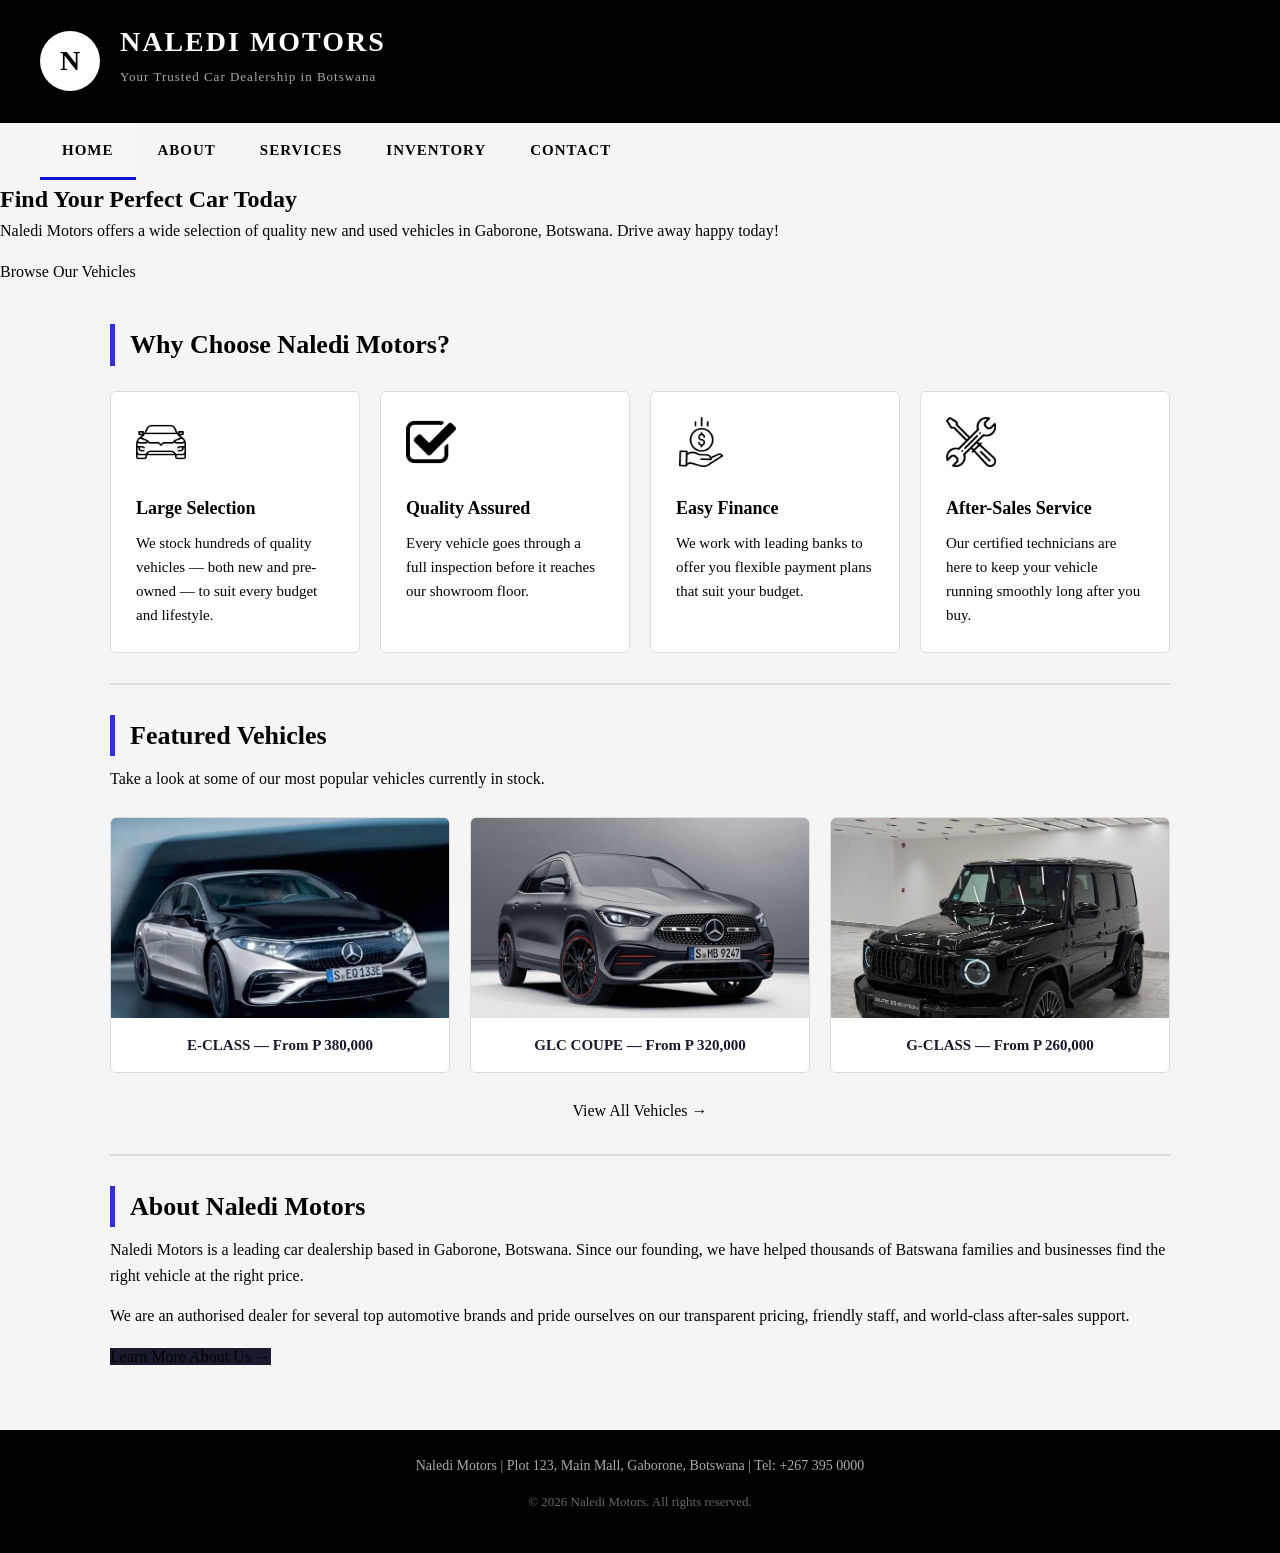
<file: index.html>
<!DOCTYPE html>
<!--
    index.html - Home Page
    This is the first page visitors see when they visit the website.
    It contains a welcome message, featured cars, and key info.
-->
<html lang="en">

<head>
    <!-- Meta tags give the browser information about the page -->
    <meta charset="UTF-8">
    <meta name="viewport" content="width=device-width, initial-scale=1.0">
    <title>Naledi Motors - Home</title>

    <!-- Link to our external CSS file that styles all pages -->
    <link rel="stylesheet" href="css/style.css">
</head>

<body>

    <!-- =====================================================
         HEADER SECTION
         Shows the company logo and name at the top.
    ====================================================== -->
    <header>
        <!-- Logo: a red circle with the letter "N" -->
        <div class="logo">N</div>

        <!-- Company name and tagline next to the logo -->
        <div class="header-text">
            <h1>Naledi Motors</h1>
            <p>Your Trusted Car Dealership in Botswana</p>
        </div>
    </header>


    <!-- =====================================================
         NAVIGATION BAR
         Links that let users move between pages.
         The "active" class highlights the current page.
    ====================================================== -->
    <nav>
        <ul>
            <li><a href="index.html" class="active">Home</a></li>
            <li><a href="about.html">About</a></li>
            <li><a href="services.html">Services</a></li>
            <li><a href="inventory.html">Inventory</a></li>
            <li><a href="contact.html">Contact</a></li>
        </ul>
    </nav>


    <!-- =====================================================
         HERO BANNER
         A large welcome banner with a call-to-action button.
    ====================================================== -->
    <div class="hero">

    <!-- This wrapper lifts the text above the dark overlay -->
    <div class="hero-content">
        <h2>Find Your Perfect Car Today</h2>
        <p>
            Naledi Motors offers a wide selection of quality new and used vehicles
            in Gaborone, Botswana. Drive away happy today!
        </p>
        <a href="inventory.html" class="hero-button">Browse Our Vehicles</a>
    </div>

    </div>


    <!-- =====================================================
         MAIN CONTENT AREA
         This is where the main page content goes.
    ====================================================== -->
    <main>

        <!-- ---- WHY CHOOSE US SECTION ---- -->
        <h2 class="section-title">Why Choose Naledi Motors?</h2>

        <!-- Three info cards displayed side by side -->
        <div class="card-row">

    <div class="card">
        <!-- Replace emoji with an <img> tag pointing to your icon file -->
        <div class="card-icon">
            <img src="images/icon1.png" alt="Large Selection Icon">
        </div>
        <h3>Large Selection</h3>
        <p>
            We stock hundreds of quality vehicles — both new and pre-owned —
            to suit every budget and lifestyle.
        </p>
    </div>

    <div class="card">
        <div class="card-icon">
            <img src="images/icon3.png" alt="Quality Assured Icon">
        </div>
        <h3>Quality Assured</h3>
        <p>
            Every vehicle goes through a full inspection before it reaches
            our showroom floor.
        </p>
    </div>

    <div class="card">
        <div class="card-icon">
            <img src="images/icon2.png" alt="Easy Finance Icon">
        </div>
        <h3>Easy Finance</h3>
        <p>
            We work with leading banks to offer you flexible payment plans
            that suit your budget.
        </p>
    </div>

    <div class="card">
        <div class="card-icon">
            <img src="images/icon4.png" alt="After-Sales Service Icon">
        </div>
        <h3>After-Sales Service</h3>
        <p>
            Our certified technicians are here to keep your vehicle running
            smoothly long after you buy.
        </p>
    </div>

</div>

        <!-- Horizontal divider line -->
        <hr class="divider">


        <!-- ---- FEATURED VEHICLES SECTION ---- -->
        <h2 class="section-title">Featured Vehicles</h2>
        <p>Take a look at some of our most popular vehicles currently in stock.</p>

        <!-- Two featured car image boxes side by side -->
        <div class="card-row">

            <div class="car-image-box">
                <!--
                    We use a placeholder image service here.
                    In a real project, replace this src with your own image path,
                    e.g. src="images/car1.jpg"
                -->
                <img
                    src="images/img1.jpg"
                    alt="BENZ"
                    class="img-placeholder"
                >
                <div class="caption">E-CLASS — From P 380,000</div>
            </div>

            <div class="car-image-box">
                <img
                    src="images/img2.jpg"
                    alt="BENZ"
                    class="img-placeholder"
                >
                <div class="caption">GLC COUPE — From P 320,000</div>
            </div>

            <div class="car-image-box">
                <img
                    src="images/img3.jpg"
                    alt="BENZ"
                    class="img-placeholder"
                >
                <div class="caption">G-CLASS — From P 260,000</div>
            </div>

        </div>

        <!-- Button to go to the full inventory page -->
        <div style="margin-top: 25px; text-align: center;">
            <a href="inventory.html" class="hero-button">View All Vehicles →</a>
        </div>

        <hr class="divider">


        <!-- ---- ABOUT SNIPPET SECTION ---- -->
        <h2 class="section-title">About Naledi Motors</h2>
        <p>
            Naledi Motors is a leading car dealership based in Gaborone, Botswana.
            Since our founding, we have helped thousands of Batswana families and
            businesses find the right vehicle at the right price.
        </p>
        <p>
            We are an authorised dealer for several top automotive brands and pride
            ourselves on our transparent pricing, friendly staff, and world-class
            after-sales support.
        </p>
        <a href="about.html" class="hero-button" style="background-color: #1a1a2e;">
            Learn More About Us →
        </a>

    </main>


    <!-- =====================================================
         FOOTER SECTION
         Appears at the bottom of every page.
    ====================================================== -->
    <footer>
        <p>
            Naledi Motors | Plot 123, Main Mall, Gaborone, Botswana |
            Tel: +267 395 0000
        </p>
        <p class="copyright">
            &copy; 2026 Naledi Motors. All rights reserved.
        </p>
    </footer>

</body>
</html>
</file>
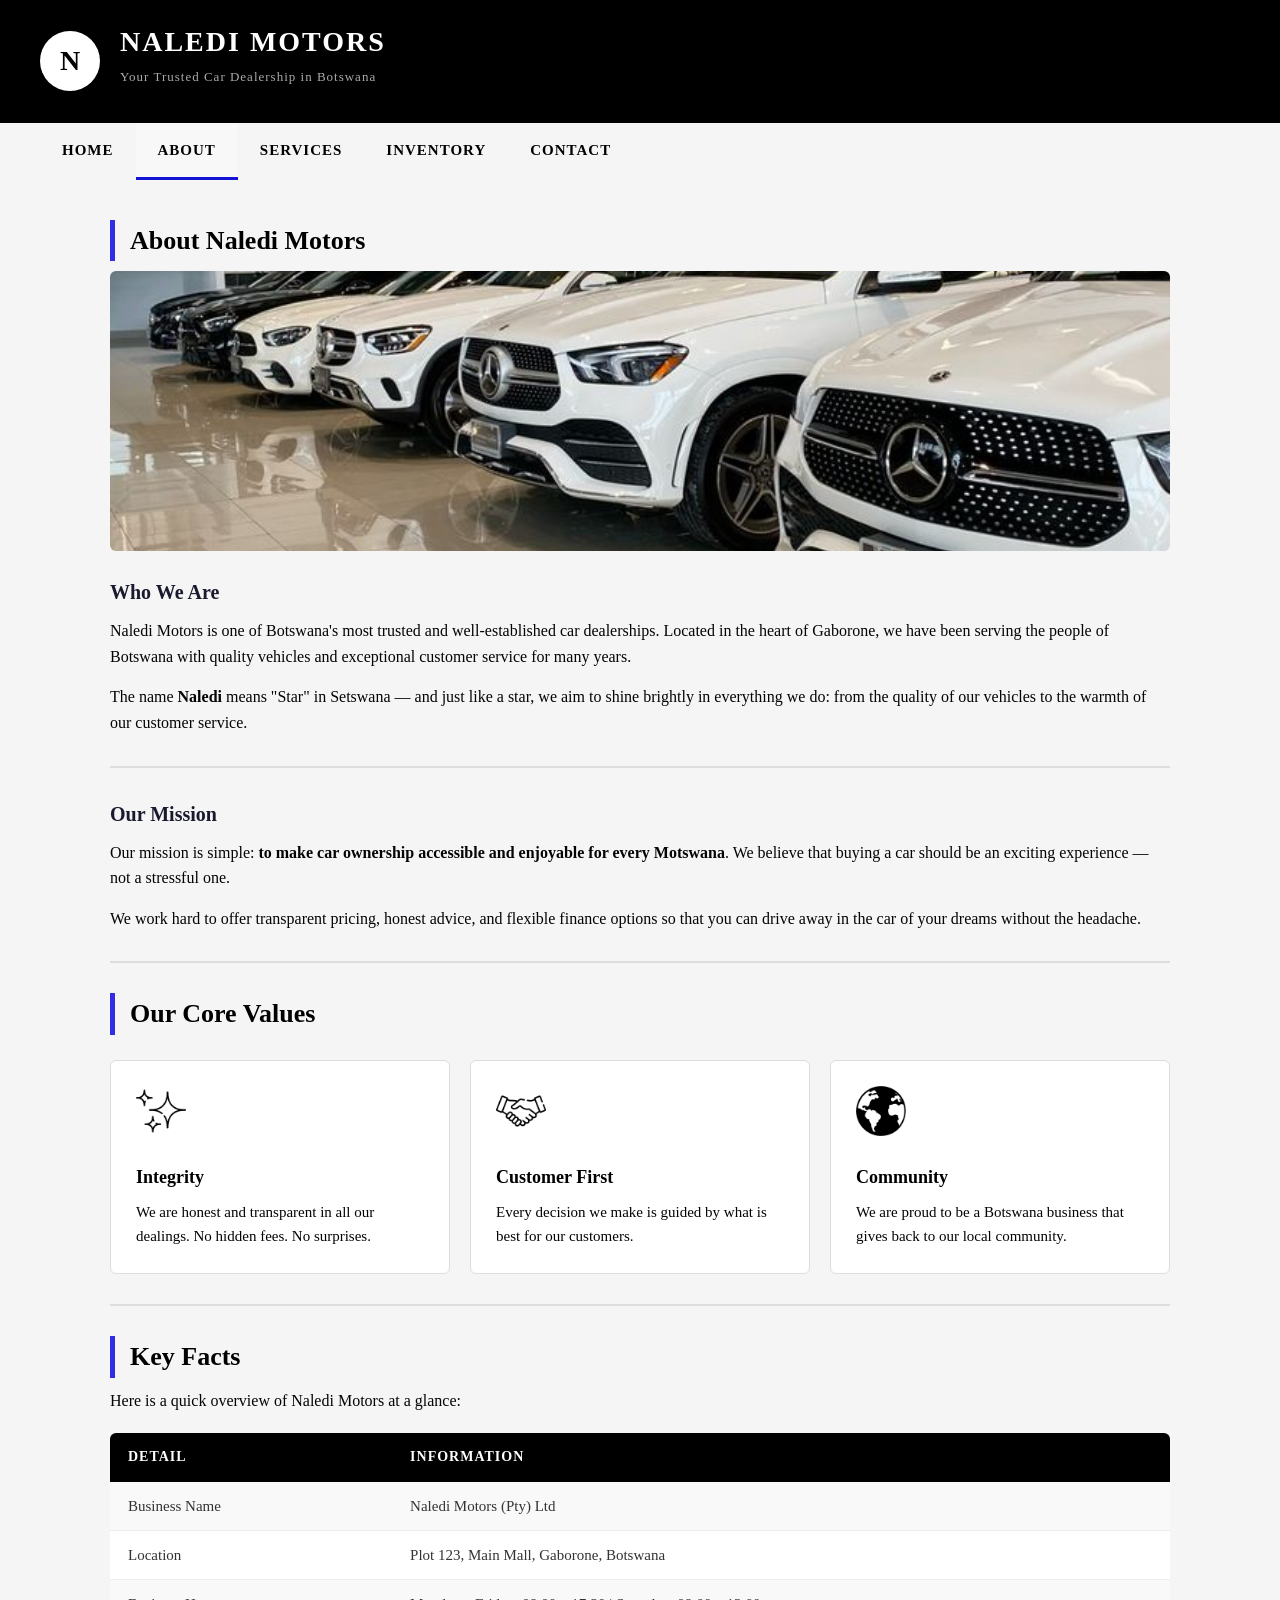
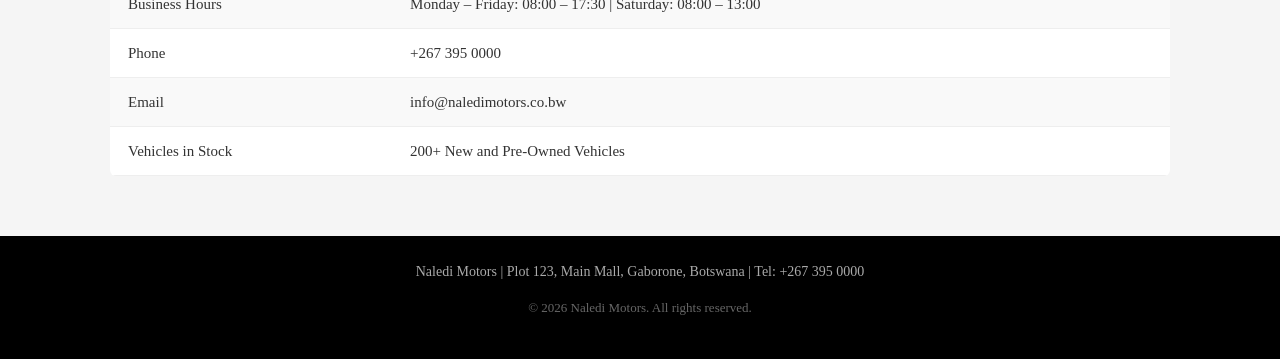
<file: about.html>
<!DOCTYPE html>
<!--
    about.html - About Page
    This page tells visitors about the company's history,
    mission, and values.
-->
<html lang="en">

<head>
    <meta charset="UTF-8">
    <meta name="viewport" content="width=device-width, initial-scale=1.0">
    <title>Naledi Motors - About Us</title>

    <!-- Link to the shared CSS file -->
    <link rel="stylesheet" href="css/style.css">
</head>

<body>

    <!-- =====================================================
         HEADER SECTION (same on every page)
    ====================================================== -->
    <header>
        <div class="logo">N</div>
        <div class="header-text">
            <h1>Naledi Motors</h1>
            <p>Your Trusted Car Dealership in Botswana</p>
        </div>
    </header>


    <!-- =====================================================
         NAVIGATION BAR
         Note: "about.html" link has the "active" class.
    ====================================================== -->
    <nav>
        <ul>
            <li><a href="index.html">Home</a></li>
            <li><a href="about.html" class="active">About</a></li>
            <li><a href="services.html">Services</a></li>
            <li><a href="inventory.html">Inventory</a></li>
            <li><a href="contact.html">Contact</a></li>
        </ul>
    </nav>


    <!-- =====================================================
         MAIN CONTENT
    ====================================================== -->
    <main>

        <!-- Page heading -->
        <h2 class="section-title">About Naledi Motors</h2>


        <!-- ---- DEALERSHIP IMAGE ---- -->
        <img
            src="images/img4.jpg"
            alt="Naledi Motors Showroom"
            class="full-width-image img-placeholder"
        >


        <!-- ---- WHO WE ARE ---- -->
        <h3 style="font-size:20px; color:#1a1a2e; margin-bottom:10px;">Who We Are</h3>
        <p>
            Naledi Motors is one of Botswana's most trusted and well-established car
            dealerships. Located in the heart of Gaborone, we have been serving the
            people of Botswana with quality vehicles and exceptional customer service
            for many years.
        </p>
        <p>
            The name <strong>Naledi</strong> means "Star" in Setswana — and just like
            a star, we aim to shine brightly in everything we do: from the quality of
            our vehicles to the warmth of our customer service.
        </p>

        <hr class="divider">


        <!-- ---- OUR MISSION ---- -->
        <h3 style="font-size:20px; color:#1a1a2e; margin-bottom:10px;">Our Mission</h3>
        <p>
            Our mission is simple: <strong>to make car ownership accessible and
            enjoyable for every Motswana</strong>. We believe that buying a car
            should be an exciting experience — not a stressful one.
        </p>
        <p>
            We work hard to offer transparent pricing, honest advice, and flexible
            finance options so that you can drive away in the car of your dreams
            without the headache.
        </p>

        <hr class="divider">


        <!-- ---- OUR VALUES ---- -->
        <h2 class="section-title">Our Core Values</h2>

        <!-- Values displayed as three cards -->
        <div class="card-row">

    <div class="card">
        <div class="card-icon">
            <img src="images/icon13.png" alt="Integrity Icon">
        </div>
        <h3>Integrity</h3>
        <p>
            We are honest and transparent in all our dealings.
            No hidden fees. No surprises.
        </p>
    </div>

    <div class="card">
        <div class="card-icon">
            <img src="images/icon14.png" alt="Customer First Icon">
        </div>
        <h3>Customer First</h3>
        <p>
            Every decision we make is guided by what is best
            for our customers.
        </p>
    </div>

    <div class="card">
        <div class="card-icon">
            <img src="images/icon15.png" alt="Community Icon">
        </div>
        <h3>Community</h3>
        <p>
            We are proud to be a Botswana business that
            gives back to our local community.
        </p>
    </div>

</div>

        <hr class="divider">


        <!-- ---- KEY FACTS TABLE ---- -->
        <h2 class="section-title">Key Facts</h2>
        <p>Here is a quick overview of Naledi Motors at a glance:</p>

        <!-- A simple HTML table -->
        <table>
            <tr>
                <th>Detail</th>
                <th>Information</th>
            </tr>
            <tr>
                <td>Business Name</td>
                <td>Naledi Motors (Pty) Ltd</td>
            </tr>
            <tr>
                <td>Location</td>
                <td>Plot 123, Main Mall, Gaborone, Botswana</td>
            </tr>
            <tr>
                <td>Business Hours</td>
                <td>Monday – Friday: 08:00 – 17:30 | Saturday: 08:00 – 13:00</td>
            </tr>
            <tr>
                <td>Phone</td>
                <td>+267 395 0000</td>
            </tr>
            <tr>
                <td>Email</td>
                <td>info@naledimotors.co.bw</td>
            </tr>
            <tr>
                <td>Vehicles in Stock</td>
                <td>200+ New and Pre-Owned Vehicles</td>
            </tr>
        </table>

    </main>


    <!-- =====================================================
         FOOTER (same on every page)
    ====================================================== -->
    <footer>
        <p>
            Naledi Motors | Plot 123, Main Mall, Gaborone, Botswana |
            Tel: +267 395 0000
        </p>
        <p class="copyright">
            &copy; 2026 Naledi Motors. All rights reserved.
        </p>
    </footer>

</body>
</html>
</file>
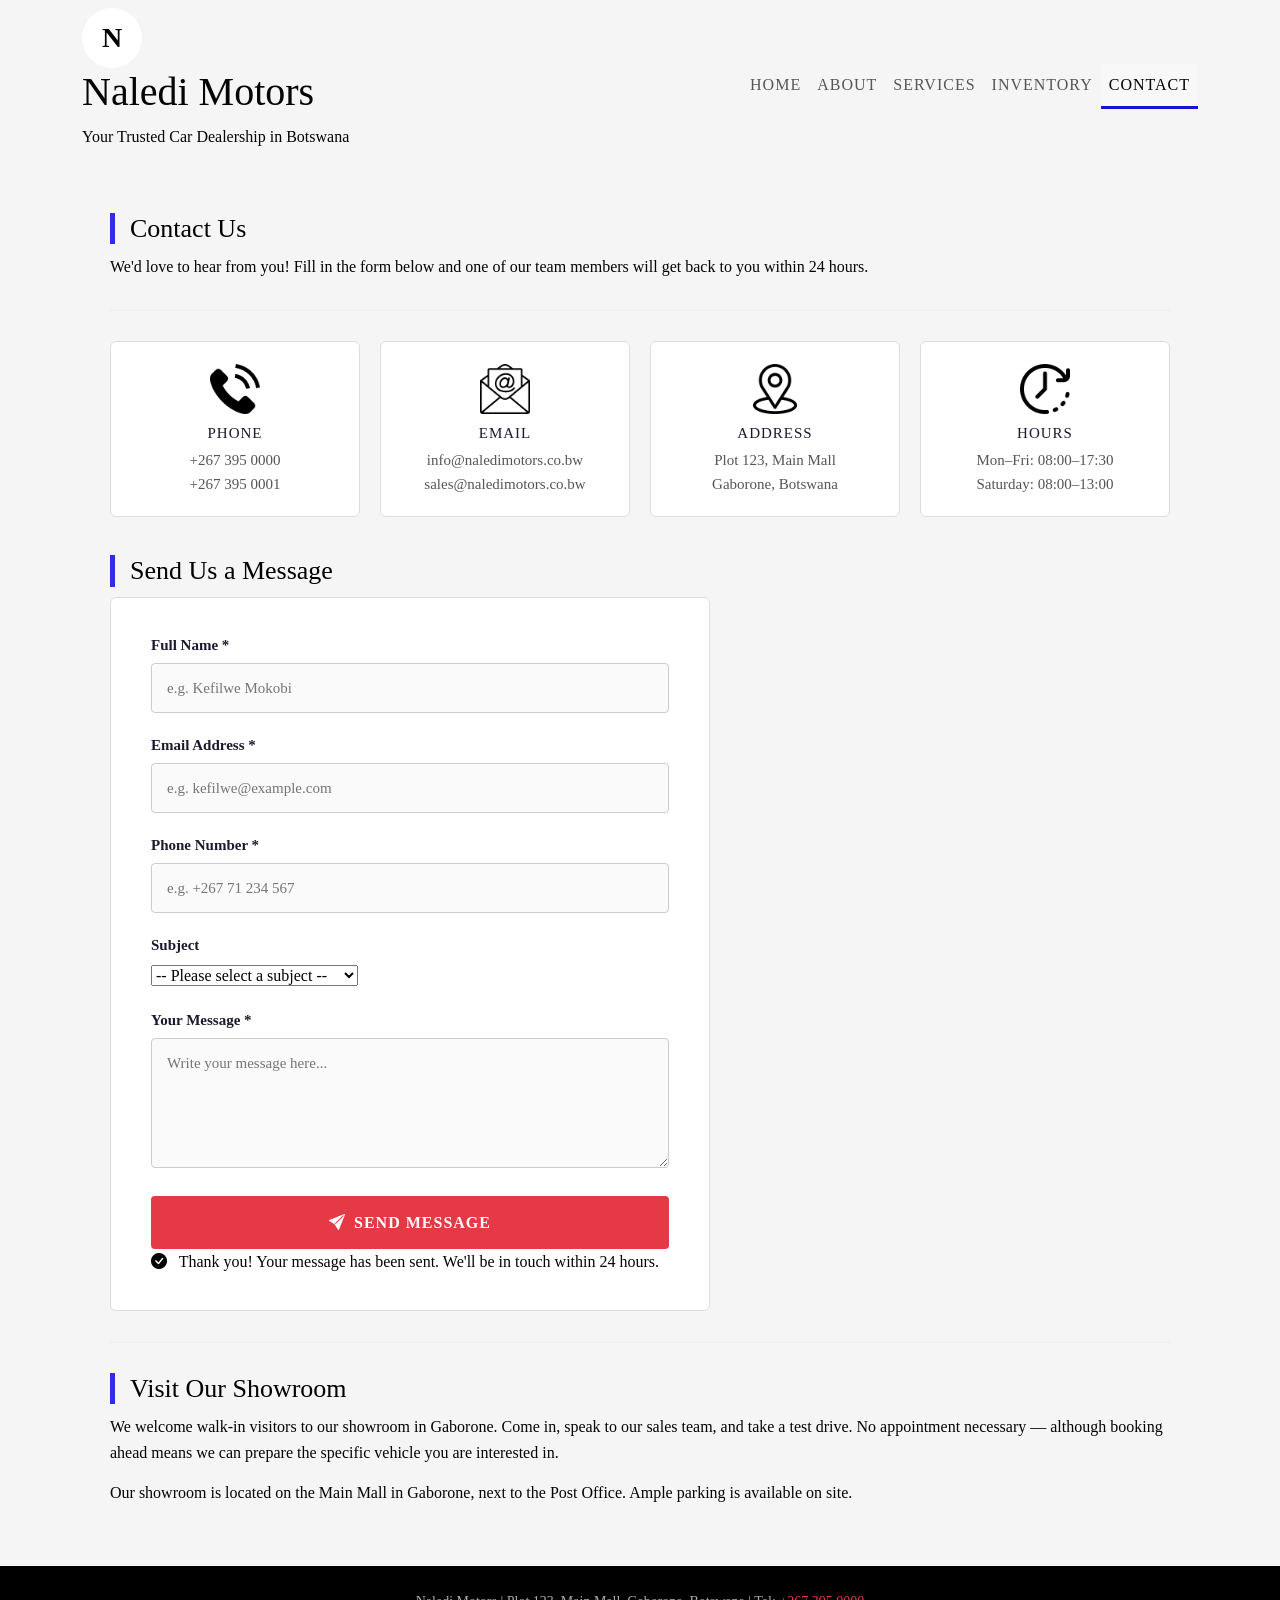
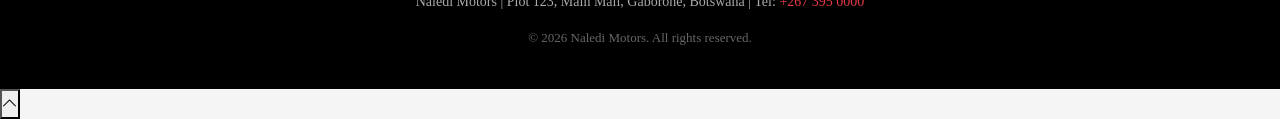
<file: contact.html>
<!DOCTYPE html>
<!--
    contact.html - Contact Page (Bootstrap 5 + JS Enhanced)
    Added: real-time JS validation, success toast on submit.
-->
<html lang="en">

<head>
    <meta charset="UTF-8">
    <meta name="viewport" content="width=device-width, initial-scale=1.0">
    <title>Naledi Motors - Contact Us</title>
    <link href="https://cdn.jsdelivr.net/npm/bootstrap@5.3.3/dist/css/bootstrap.min.css" rel="stylesheet">
    <link href="https://cdn.jsdelivr.net/npm/bootstrap-icons@1.11.3/font/bootstrap-icons.css" rel="stylesheet">
    <link rel="stylesheet" href="css/style.css">
</head>

<body>

    <!-- NAVBAR -->
    <nav class="navbar navbar-expand-lg site-navbar">
        <div class="container-xl">
            <a class="navbar-brand-wrapper" href="index.html">
                <div class="logo">N</div>
                <div class="brand-text">
                    <h1>Naledi Motors</h1>
                    <p>Your Trusted Car Dealership in Botswana</p>
                </div>
            </a>
            <button class="navbar-toggler ms-auto" type="button"
                    data-bs-toggle="collapse" data-bs-target="#mainNav"
                    aria-controls="mainNav" aria-expanded="false">
                <span class="navbar-toggler-icon"></span>
            </button>
            <div class="collapse navbar-collapse" id="mainNav">
                <ul class="navbar-nav ms-auto">
                    <li class="nav-item"><a class="nav-link" href="index.html">Home</a></li>
                    <li class="nav-item"><a class="nav-link" href="about.html">About</a></li>
                    <li class="nav-item"><a class="nav-link" href="services.html">Services</a></li>
                    <li class="nav-item"><a class="nav-link" href="inventory.html">Inventory</a></li>
                    <li class="nav-item"><a class="nav-link active" href="contact.html">Contact</a></li>
                </ul>
            </div>
        </div>
    </nav>


    <!-- MAIN CONTENT -->
    <main>

        <h2 class="section-title reveal">Contact Us</h2>
        <p class="reveal">
            We'd love to hear from you! Fill in the form below and one of our
            team members will get back to you within 24 hours.
        </p>

        <hr class="divider">

        <!-- CONTACT INFO BOXES -->
        <div class="card-row" style="margin-bottom: 38px;">

            <div class="contact-info-box reveal">
                <div class="contact-icon">
                    <img src="images/icon9.png" alt="Phone Icon">
                </div>
                <h4>Phone</h4>
                <p><a href="tel:+26739500000">+267 395 0000</a></p>
                <p><a href="tel:+26739500001">+267 395 0001</a></p>
            </div>

            <div class="contact-info-box reveal">
                <div class="contact-icon">
                    <img src="images/icon10.png" alt="Email Icon">
                </div>
                <h4>Email</h4>
                <p><a href="mailto:info@naledimotors.co.bw">info@naledimotors.co.bw</a></p>
                <p><a href="mailto:sales@naledimotors.co.bw">sales@naledimotors.co.bw</a></p>
            </div>

            <div class="contact-info-box reveal">
                <div class="contact-icon">
                    <img src="images/icon11.png" alt="Address Icon">
                </div>
                <h4>Address</h4>
                <p>Plot 123, Main Mall</p>
                <p>Gaborone, Botswana</p>
            </div>

            <div class="contact-info-box reveal">
                <div class="contact-icon">
                    <img src="images/icon12.png" alt="Business Hours Icon">
                </div>
                <h4>Hours</h4>
                <p>Mon–Fri: 08:00–17:30</p>
                <p>Saturday: 08:00–13:00</p>
            </div>

        </div>


        <!-- CONTACT FORM -->
        <h2 class="section-title reveal">Send Us a Message</h2>

        <div class="form-container reveal">

            <form id="contact-form" novalidate>

                <!-- NAME -->
                <div class="form-group">
                    <label for="name">Full Name *</label>
                    <input
                        type="text"
                        id="name"
                        name="name"
                        placeholder="e.g. Kefilwe Mokobi"
                        required
                    >
                    <span class="field-msg" id="name-msg"></span>
                </div>

                <!-- EMAIL -->
                <div class="form-group">
                    <label for="email">Email Address *</label>
                    <input
                        type="email"
                        id="email"
                        name="email"
                        placeholder="e.g. kefilwe@example.com"
                        required
                    >
                    <span class="field-msg" id="email-msg"></span>
                </div>

                <!-- PHONE -->
                <div class="form-group">
                    <label for="phone">Phone Number *</label>
                    <input
                        type="tel"
                        id="phone"
                        name="phone"
                        placeholder="e.g. +267 71 234 567"
                        required
                    >
                    <span class="field-msg" id="phone-msg"></span>
                </div>

                <!-- SUBJECT -->
                <div class="form-group">
                    <label for="subject">Subject</label>
                    <select id="subject" name="subject">
                        <option value="">-- Please select a subject --</option>
                        <option value="new-vehicle">New Vehicle Enquiry</option>
                        <option value="used-vehicle">Used Vehicle Enquiry</option>
                        <option value="service">Workshop / Service Booking</option>
                        <option value="finance">Finance Enquiry</option>
                        <option value="trade-in">Trade-In Valuation</option>
                        <option value="other">Other</option>
                    </select>
                </div>

                <!-- MESSAGE -->
                <div class="form-group">
                    <label for="message">Your Message *</label>
                    <textarea
                        id="message"
                        name="message"
                        placeholder="Write your message here..."
                        required
                    ></textarea>
                    <span class="field-msg" id="message-msg"></span>
                </div>

                <!-- SUBMIT -->
                <button type="submit" class="submit-btn" id="submit-btn">
                    <span id="btn-text"><i class="bi bi-send-fill me-2"></i>Send Message</span>
                    <span id="btn-loading" style="display:none;">
                        <span class="spinner-border spinner-border-sm me-2" role="status"></span>
                        Sending...
                    </span>
                </button>

                <!-- Success toast -->
                <div id="form-toast">
                    <i class="bi bi-check-circle-fill me-2"></i>
                    Thank you! Your message has been sent. We'll be in touch within 24 hours.
                </div>

            </form>

        </div>

        <hr class="divider">

        <!-- VISIT SHOWROOM -->
        <h2 class="section-title reveal">Visit Our Showroom</h2>
        <p class="reveal">
            We welcome walk-in visitors to our showroom in Gaborone. Come in, speak
            to our sales team, and take a test drive. No appointment necessary —
            although booking ahead means we can prepare the specific vehicle you
            are interested in.
        </p>
        <p class="reveal">
            Our showroom is located on the Main Mall in Gaborone, next to the
            Post Office. Ample parking is available on site.
        </p>

    </main>


    <!-- FOOTER -->
    <footer>
        <p>
            Naledi Motors | Plot 123, Main Mall, Gaborone, Botswana |
            Tel: <a href="tel:+26739500000">+267 395 0000</a>
        </p>
        <p class="copyright">&copy; 2026 Naledi Motors. All rights reserved.</p>
    </footer>

    <button id="back-to-top" title="Back to top">
        <i class="bi bi-chevron-up"></i>
    </button>

    <script src="https://cdn.jsdelivr.net/npm/bootstrap@5.3.3/dist/js/bootstrap.bundle.min.js"></script>
    <script>
        // ── Form Validation ────────────────────────────────────────
        const form = document.getElementById('contact-form');

        function showError(id, msg) {
            const el = document.getElementById(id + '-msg');
            if (!el) return;
            el.textContent = msg;
            el.className = 'field-msg error';
        }

        function clearMsg(id) {
            const el = document.getElementById(id + '-msg');
            if (el) { el.textContent = ''; el.className = 'field-msg'; }
        }

        // Live validation on blur
        ['name', 'email', 'phone', 'message'].forEach(field => {
            const input = document.getElementById(field);
            input.addEventListener('blur', () => validateField(field));
            input.addEventListener('input', () => clearMsg(field));
        });

        function validateField(field) {
            const val = document.getElementById(field).value.trim();

            if (field === 'name') {
                if (!val) showError('name', 'Full name is required.');
                else if (val.length < 2) showError('name', 'Please enter your full name.');
                else clearMsg('name');
            }

            if (field === 'email') {
                const emailRe = /^[^\s@]+@[^\s@]+\.[^\s@]+$/;
                if (!val) showError('email', 'Email address is required.');
                else if (!emailRe.test(val)) showError('email', 'Please enter a valid email address.');
                else clearMsg('email');
            }

            if (field === 'phone') {
                if (!val) showError('phone', 'Phone number is required.');
                else if (val.length < 7) showError('phone', 'Please enter a valid phone number.');
                else clearMsg('phone');
            }

            if (field === 'message') {
                if (!val) showError('message', 'Please enter your message.');
                else if (val.length < 10) showError('message', 'Message is too short — please add more detail.');
                else clearMsg('message');
            }
        }

        // Submit handler
        form.addEventListener('submit', function (e) {
            e.preventDefault();

            const fields = ['name', 'email', 'phone', 'message'];
            fields.forEach(f => validateField(f));

            // Check for any visible errors
            const errors = form.querySelectorAll('.field-msg.error');
            if (errors.length > 0) {
                errors[0].scrollIntoView({ behavior: 'smooth', block: 'center' });
                return;
            }

            // Simulate sending
            const btn = document.getElementById('submit-btn');
            document.getElementById('btn-text').style.display = 'none';
            document.getElementById('btn-loading').style.display = 'inline-block';
            btn.disabled = true;

            setTimeout(() => {
                document.getElementById('btn-text').style.display = 'inline-block';
                document.getElementById('btn-loading').style.display = 'none';
                btn.disabled = false;

                const toast = document.getElementById('form-toast');
                toast.style.display = 'block';
                form.reset();

                setTimeout(() => { toast.style.display = 'none'; }, 6000);
            }, 1800);
        });


        // ── Scroll Reveal ──────────────────────────────────────────
        const revealEls = document.querySelectorAll('.reveal');
        const obs = new IntersectionObserver((entries) => {
            entries.forEach(entry => {
                if (entry.isIntersecting) {
                    const siblings = entry.target.parentElement.querySelectorAll('.reveal');
                    siblings.forEach((el, i) => setTimeout(() => el.classList.add('visible'), i * 100));
                    obs.unobserve(entry.target);
                }
            });
        }, { threshold: 0.1 });
        revealEls.forEach(el => obs.observe(el));


        // ── Back to Top ────────────────────────────────────────────
        const backBtn = document.getElementById('back-to-top');
        window.addEventListener('scroll', () => backBtn.classList.toggle('show', window.scrollY > 400));
        backBtn.addEventListener('click', () => window.scrollTo({ top: 0, behavior: 'smooth' }));
    </script>

</body>
</html>
</file>
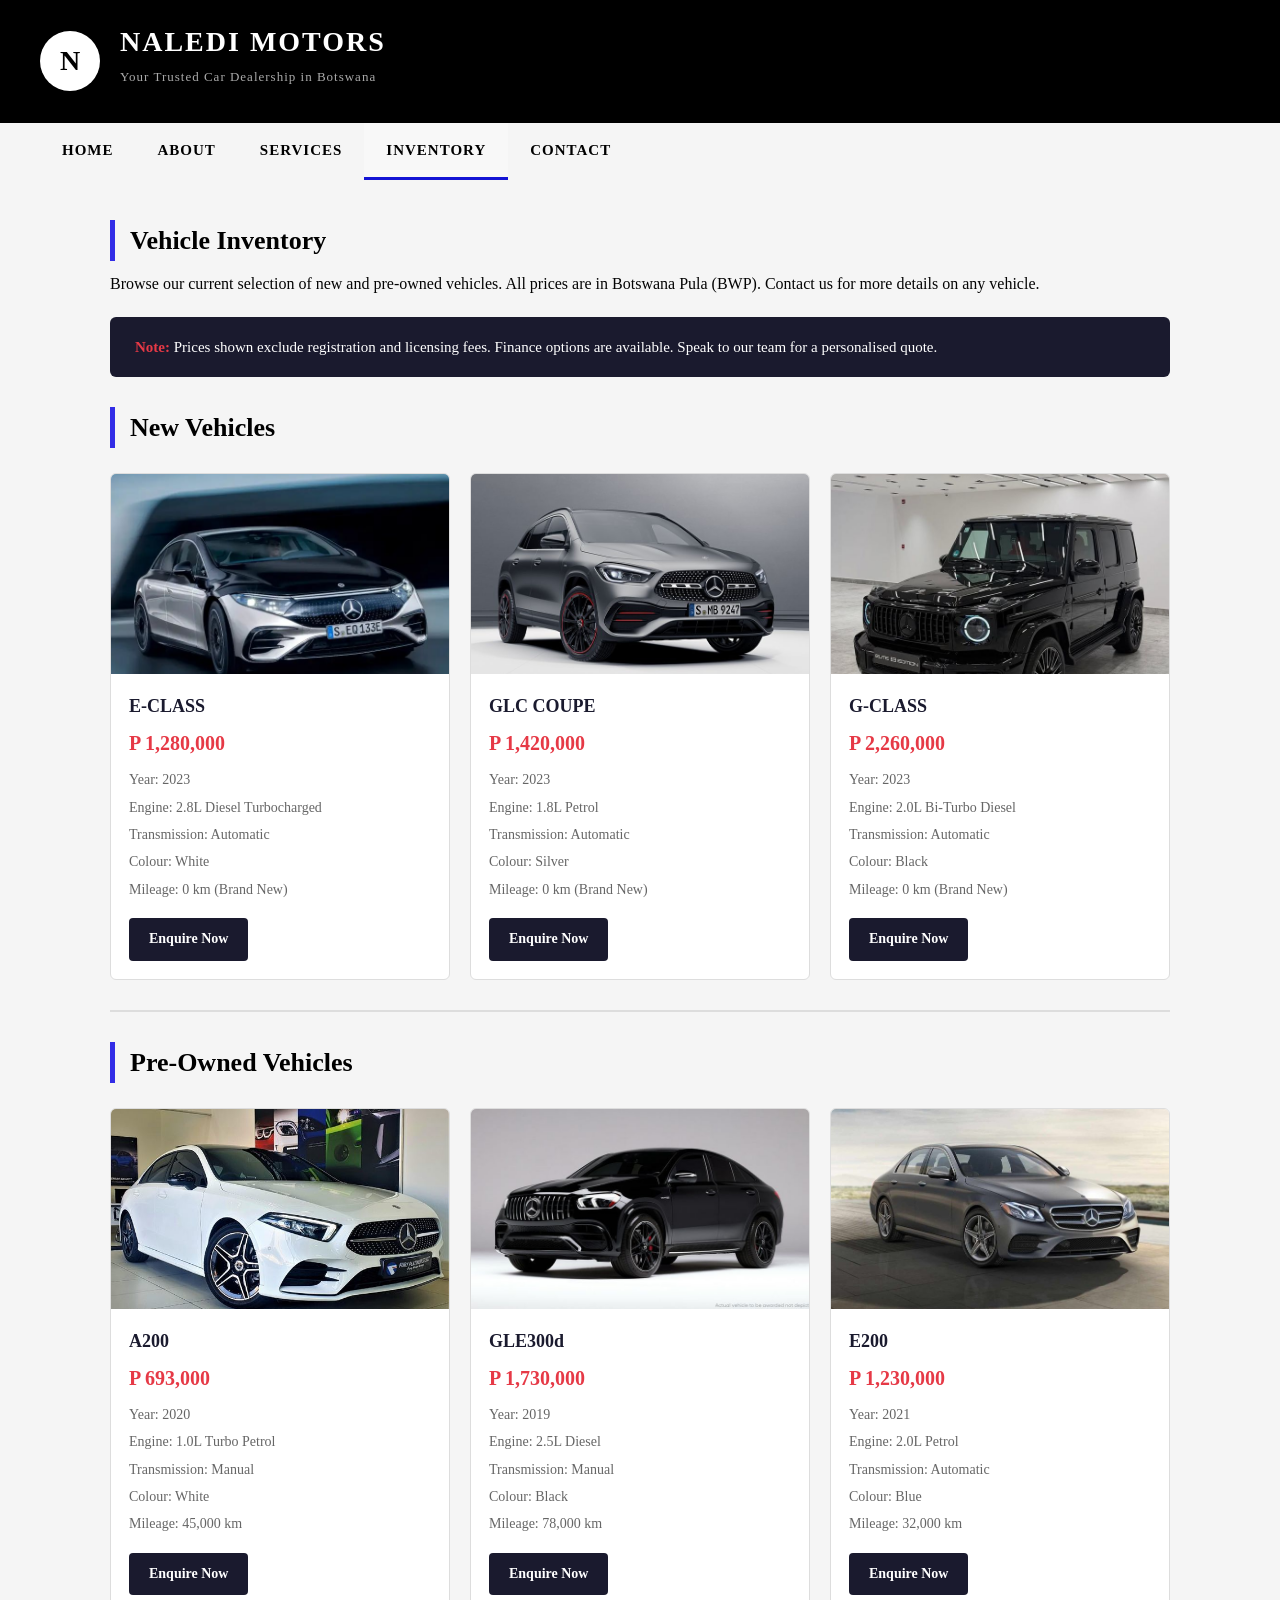
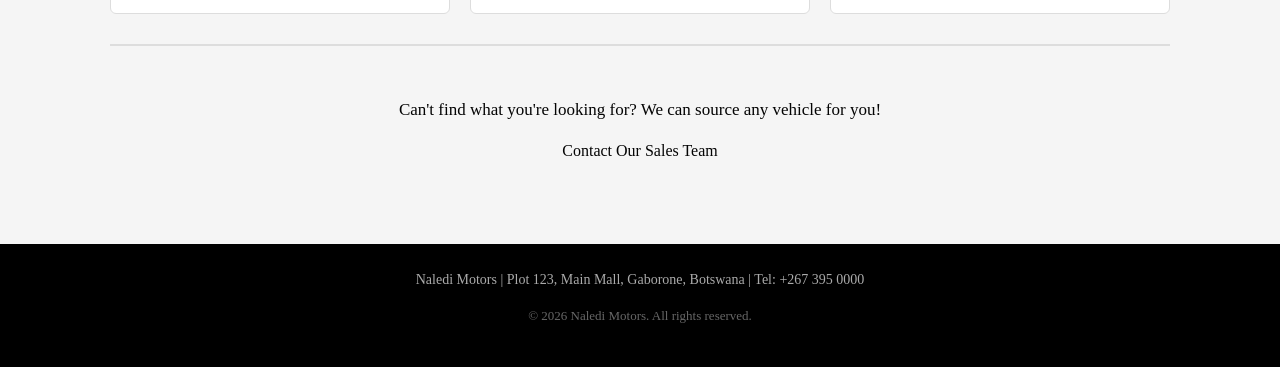
<file: inventory.html>
<!DOCTYPE html>
<!--
    inventory.html - Vehicle Inventory Page
    This page lists vehicles currently available for sale.
    Each vehicle is displayed in a card with an image, name, price, and specs.
-->
<html lang="en">

<head>
    <meta charset="UTF-8">
    <meta name="viewport" content="width=device-width, initial-scale=1.0">
    <title>Naledi Motors - Vehicle Inventory</title>

    <link rel="stylesheet" href="css/style.css">
</head>

<body>

    <!-- =====================================================
         HEADER SECTION
    ====================================================== -->
    <header>
        <div class="logo">N</div>
        <div class="header-text">
            <h1>Naledi Motors</h1>
            <p>Your Trusted Car Dealership in Botswana</p>
        </div>
    </header>


    <!-- =====================================================
         NAVIGATION BAR
         "inventory.html" link is marked active.
    ====================================================== -->
    <nav>
        <ul>
            <li><a href="index.html">Home</a></li>
            <li><a href="about.html">About</a></li>
            <li><a href="services.html">Services</a></li>
            <li><a href="inventory.html" class="active">Inventory</a></li>
            <li><a href="contact.html">Contact</a></li>
        </ul>
    </nav>


    <!-- =====================================================
         MAIN CONTENT
    ====================================================== -->
    <main>

        <!-- Page heading -->
        <h2 class="section-title">Vehicle Inventory</h2>
        <p>
            Browse our current selection of new and pre-owned vehicles.
            All prices are in Botswana Pula (BWP). Contact us for more details
            on any vehicle.
        </p>

        <!-- Information notice banner -->
        <div class="info-banner" style="margin-top: 20px;">
            <strong>Note:</strong> Prices shown exclude registration and licensing fees.
            Finance options are available. Speak to our team for a personalised quote.
        </div>


        <!-- =====================================================
             NEW VEHICLES SECTION
        ====================================================== -->
        <h2 class="section-title">New Vehicles</h2>

        <!-- Vehicle cards in a row -->
        <div class="card-row">

            <!-- Vehicle Card 1 -->
            <div class="vehicle-card">
                <img
                    src="images/img1.jpg"
                    alt="BENZ"
                    class="img-placeholder"
                >
                <div class="vehicle-details">
                    <h3>E-CLASS</h3>
                    <div class="vehicle-price">P 1,280,000</div>
                    <p class="vehicle-specs">Year: 2023</p>
                    <p class="vehicle-specs">Engine: 2.8L Diesel Turbocharged</p>
                    <p class="vehicle-specs">Transmission: Automatic</p>
                    <p class="vehicle-specs">Colour: White</p>
                    <p class="vehicle-specs">Mileage: 0 km (Brand New)</p>
                    <a href="contact.html" class="vehicle-btn">Enquire Now</a>
                </div>
            </div>

            <!-- Vehicle Card 2 -->
            <div class="vehicle-card">
                <img
                    src="images/img2.jpg"
                    alt="Toyota Corolla 2023"
                    class="img-placeholder"
                >
                <div class="vehicle-details">
                    <h3>GLC COUPE</h3>
                    <div class="vehicle-price">P 1,420,000</div>
                    <p class="vehicle-specs">Year: 2023</p>
                    <p class="vehicle-specs">Engine: 1.8L Petrol</p>
                    <p class="vehicle-specs">Transmission: Automatic</p>
                    <p class="vehicle-specs">Colour: Silver</p>
                    <p class="vehicle-specs">Mileage: 0 km (Brand New)</p>
                    <a href="contact.html" class="vehicle-btn">Enquire Now</a>
                </div>
            </div>

            <!-- Vehicle Card 3 -->
            <div class="vehicle-card">
                <img
                    src="images/img3.jpg"
                    alt="Ford Ranger 2023"
                    class="img-placeholder"
                >
                <div class="vehicle-details">
                    <h3>G-CLASS</h3>
                    <div class="vehicle-price">P 2,260,000</div>
                    <p class="vehicle-specs">Year: 2023</p>
                    <p class="vehicle-specs">Engine: 2.0L Bi-Turbo Diesel</p>
                    <p class="vehicle-specs">Transmission: Automatic</p>
                    <p class="vehicle-specs">Colour: Black</p>
                    <p class="vehicle-specs">Mileage: 0 km (Brand New)</p>
                    <a href="contact.html" class="vehicle-btn">Enquire Now</a>
                </div>
            </div>

        </div><!-- end .card-row -->

        <hr class="divider">


        <!-- =====================================================
             PRE-OWNED VEHICLES SECTION
        ====================================================== -->
        <h2 class="section-title">Pre-Owned Vehicles</h2>

        <div class="card-row">

            <!-- Used Vehicle Card 1 -->
            <div class="vehicle-card">
                <img
                    src="images/img5.jpg"
                    alt="BENZ"
                    class="img-placeholder"
                >
                <div class="vehicle-details">
                    <h3>A200</h3>
                    <div class="vehicle-price">P 693,000</div>
                    <p class="vehicle-specs">Year: 2020</p>
                    <p class="vehicle-specs">Engine: 1.0L Turbo Petrol</p>
                    <p class="vehicle-specs">Transmission: Manual</p>
                    <p class="vehicle-specs">Colour: White</p>
                    <p class="vehicle-specs">Mileage: 45,000 km</p>
                    <a href="contact.html" class="vehicle-btn">Enquire Now</a>
                </div>
            </div>

            <!-- Used Vehicle Card 2 -->
            <div class="vehicle-card">
                <img
                    src="images/img6.jpg"
                    alt="Nissan NP300 2019"
                    class="img-placeholder"
                >
                <div class="vehicle-details">
                    <h3>GLE300d</h3>
                    <div class="vehicle-price">P 1,730,000</div>
                    <p class="vehicle-specs">Year: 2019</p>
                    <p class="vehicle-specs">Engine: 2.5L Diesel</p>
                    <p class="vehicle-specs">Transmission: Manual</p>
                    <p class="vehicle-specs">Colour: Black</p>
                    <p class="vehicle-specs">Mileage: 78,000 km</p>
                    <a href="contact.html" class="vehicle-btn">Enquire Now</a>
                </div>
            </div>

            <!-- Used Vehicle Card 3 -->
            <div class="vehicle-card">
                <img
                    src="images/img7.jpg"
                    alt="BENZ"
                    class="img-placeholder"
                >
                <div class="vehicle-details">
                    <h3>E200</h3>
                    <div class="vehicle-price">P 1,230,000</div>
                    <p class="vehicle-specs">Year: 2021</p>
                    <p class="vehicle-specs">Engine: 2.0L Petrol</p>
                    <p class="vehicle-specs">Transmission: Automatic</p>
                    <p class="vehicle-specs">Colour: Blue</p>
                    <p class="vehicle-specs">Mileage: 32,000 km</p>
                    <a href="contact.html" class="vehicle-btn">Enquire Now</a>
                </div>
            </div>

        </div><!-- end .card-row -->

        <hr class="divider">


        <!-- ---- CALL TO ACTION ---- -->
        <div style="text-align: center; padding: 20px 0;">
            <p style="font-size: 17px; margin-bottom: 15px;">
                Can't find what you're looking for? We can source any vehicle for you!
            </p>
            <a href="contact.html" class="hero-button">Contact Our Sales Team</a>
        </div>

    </main>


    <!-- =====================================================
         FOOTER
    ====================================================== -->
    <footer>
        <p>
            Naledi Motors | Plot 123, Main Mall, Gaborone, Botswana |
            Tel: +267 395 0000
        </p>
        <p class="copyright">
            &copy; 2026 Naledi Motors. All rights reserved.
        </p>
    </footer>

</body>
</html>
</file>
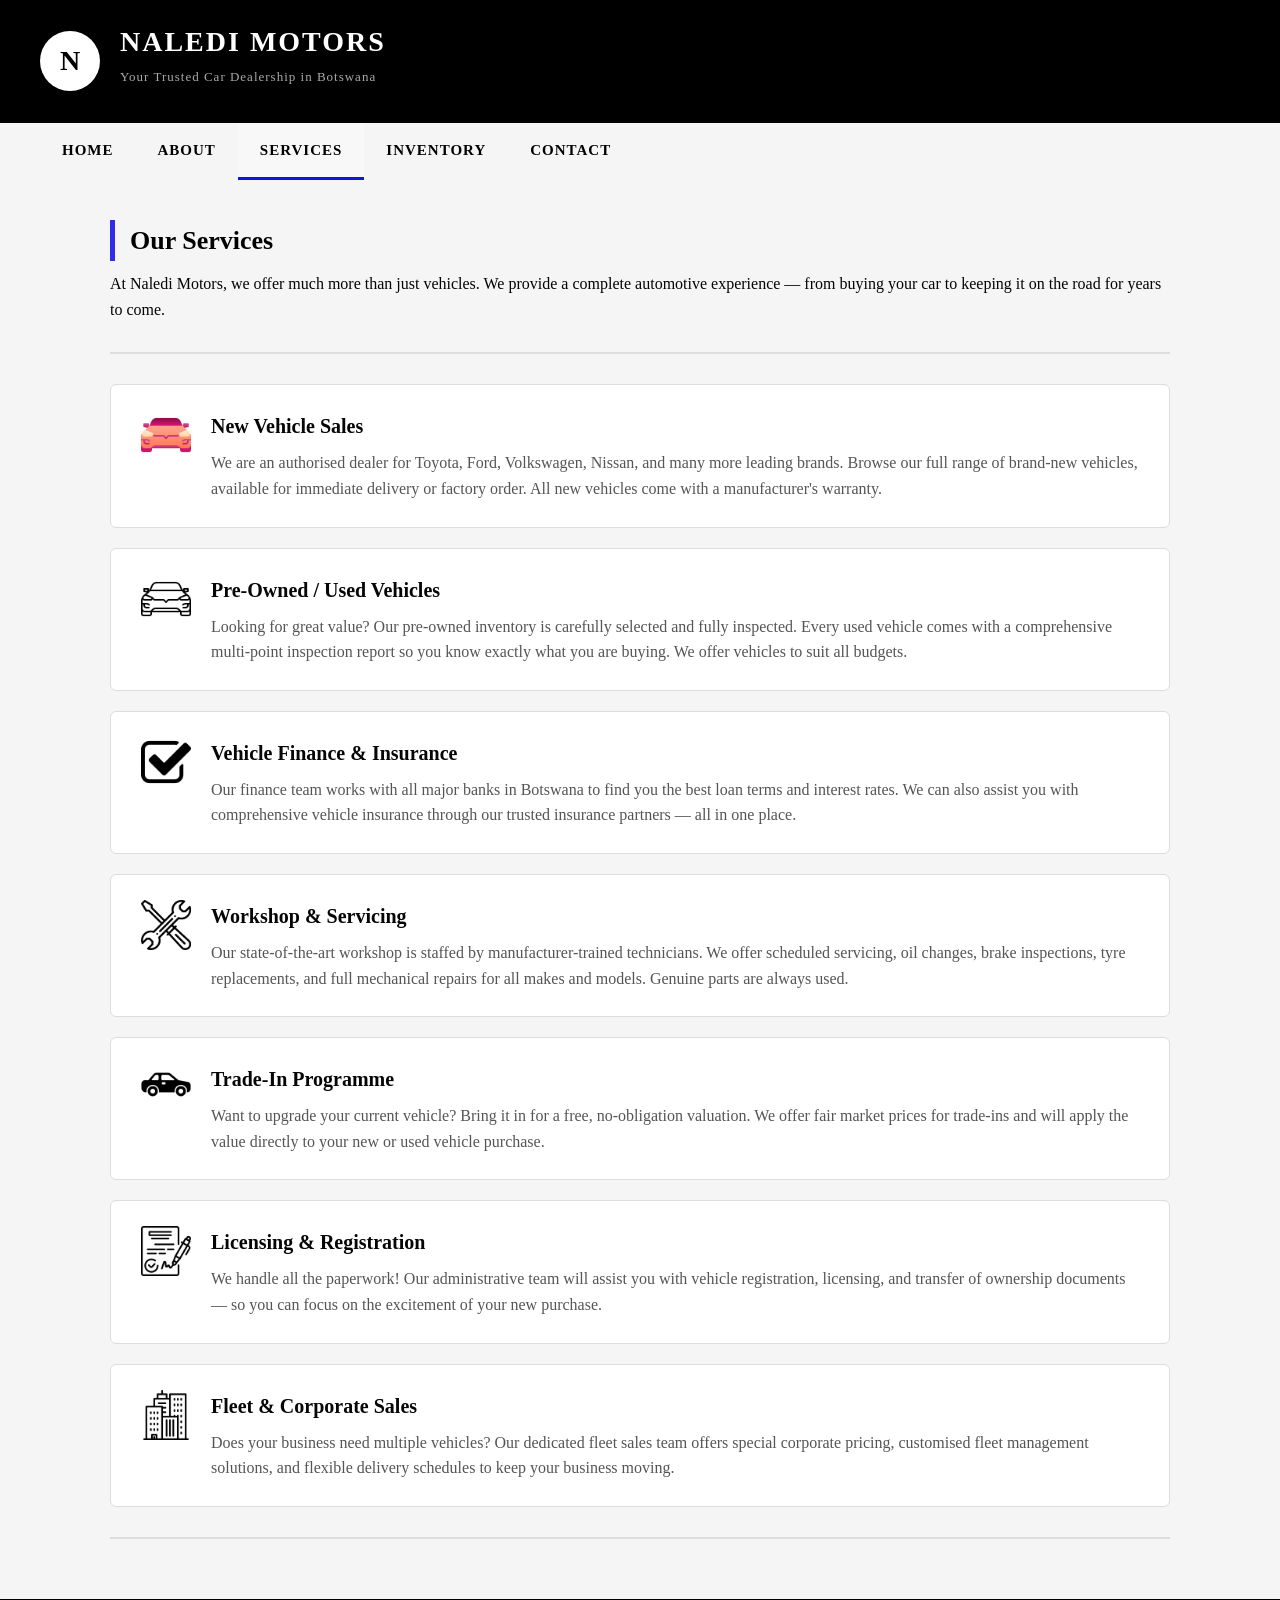
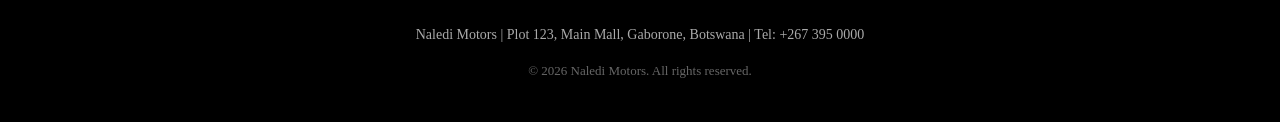
<file: services.html>
<!DOCTYPE html>
<!--
    services.html - Services Page
    This page describes the different services Naledi Motors offers.
-->
<html lang="en">

<head>
    <meta charset="UTF-8">
    <meta name="viewport" content="width=device-width, initial-scale=1.0">
    <title>Naledi Motors - Our Services</title>

    <link rel="stylesheet" href="css/style.css">
</head>

<body>

    <!-- =====================================================
         HEADER SECTION
    ====================================================== -->
    <header>
        <div class="logo">N</div>
        <div class="header-text">
            <h1>Naledi Motors</h1>
            <p>Your Trusted Car Dealership in Botswana</p>
        </div>
    </header>


    <!-- =====================================================
         NAVIGATION BAR
         "services.html" link is marked active.
    ====================================================== -->
    <nav>
        <ul>
            <li><a href="index.html">Home</a></li>
            <li><a href="about.html">About</a></li>
            <li><a href="services.html" class="active">Services</a></li>
            <li><a href="inventory.html">Inventory</a></li>
            <li><a href="contact.html">Contact</a></li>
        </ul>
    </nav>


    <!-- =====================================================
         MAIN CONTENT
    ====================================================== -->
    <main>

        <!-- Page heading -->
        <h2 class="section-title">Our Services</h2>
        <p>
            At Naledi Motors, we offer much more than just vehicles. We provide a
            complete automotive experience — from buying your car to keeping it
            on the road for years to come.
        </p>

        <hr class="divider">


        <!-- =====================================================
             SERVICE ITEMS
             Each service block has an icon, heading, and description.
        ====================================================== -->

        <!-- Service 1 -->
<div class="service-item">
    <div class="service-icon">
        <img src="images/icon5.png" alt="New Vehicle Sales Icon">
    </div>
    <div class="service-info">
        <h3>New Vehicle Sales</h3>
        <p>
            We are an authorised dealer for Toyota, Ford, Volkswagen, Nissan,
            and many more leading brands. Browse our full range of brand-new
            vehicles, available for immediate delivery or factory order.
            All new vehicles come with a manufacturer's warranty.
        </p>
    </div>
</div>

<!-- Service 2 -->
<div class="service-item">
    <div class="service-icon">
        <img src="images/icon1.png" alt="Pre-Owned Vehicles Icon">
    </div>
    <div class="service-info">
        <h3>Pre-Owned / Used Vehicles</h3>
        <p>
            Looking for great value? Our pre-owned inventory is carefully
            selected and fully inspected. Every used vehicle comes with a
            comprehensive multi-point inspection report so you know exactly
            what you are buying. We offer vehicles to suit all budgets.
        </p>
    </div>
</div>

<!-- Service 3 -->
<div class="service-item">
    <div class="service-icon">
        <img src="images/icon3.png" alt="Vehicle Finance and Insurance Icon">
    </div>
    <div class="service-info">
        <h3>Vehicle Finance &amp; Insurance</h3>
        <p>
            Our finance team works with all major banks in Botswana to find
            you the best loan terms and interest rates. We can also assist
            you with comprehensive vehicle insurance through our trusted
            insurance partners — all in one place.
        </p>
    </div>
</div>

<!-- Service 4 -->
<div class="service-item">
    <div class="service-icon">
        <img src="images/icon4.png" alt="Workshop and Servicing Icon">
    </div>
    <div class="service-info">
        <h3>Workshop &amp; Servicing</h3>
        <p>
            Our state-of-the-art workshop is staffed by manufacturer-trained
            technicians. We offer scheduled servicing, oil changes, brake
            inspections, tyre replacements, and full mechanical repairs for
            all makes and models. Genuine parts are always used.
        </p>
    </div>
</div>

<!-- Service 5 -->
<div class="service-item">
    <div class="service-icon">
        <img src="images/icon6.png" alt="Trade-In Programme Icon">
    </div>
    <div class="service-info">
        <h3>Trade-In Programme</h3>
        <p>
            Want to upgrade your current vehicle? Bring it in for a free,
            no-obligation valuation. We offer fair market prices for trade-ins
            and will apply the value directly to your new or used vehicle
            purchase.
        </p>
    </div>
</div>

<!-- Service 6 -->
<div class="service-item">
    <div class="service-icon">
        <img src="images/icon7.png" alt="Licensing and Registration Icon">
    </div>
    <div class="service-info">
        <h3>Licensing &amp; Registration</h3>
        <p>
            We handle all the paperwork! Our administrative team will assist
            you with vehicle registration, licensing, and transfer of
            ownership documents — so you can focus on the excitement of your
            new purchase.
        </p>
    </div>
</div>

<!-- Service 7 -->
<div class="service-item">
    <div class="service-icon">
        <img src="images/icon8.png" alt="Fleet and Corporate Sales Icon">
    </div>
    <div class="service-info">
        <h3>Fleet &amp; Corporate Sales</h3>
        <p>
            Does your business need multiple vehicles? Our dedicated fleet
            sales team offers special corporate pricing, customised fleet
            management solutions, and flexible delivery schedules to keep
            your business moving.
        </p>
    </div>
</div>
        <hr class="divider">


    </main>


    <!-- =====================================================
         FOOTER
    ====================================================== -->
    <footer>
        <p>
            Naledi Motors | Plot 123, Main Mall, Gaborone, Botswana |
            Tel: +267 395 0000
        </p>
        <p class="copyright">
            &copy; 2026 Naledi Motors. All rights reserved.
        </p>
    </footer>

</body>
</html>
</file>
<file: css/style.css>
/*style.css - Naledi Motors Website Stylesheet
   This file styles ALL pages of the website.
   Each section is clearly labeled with comments.*/


/*GENERAL
   These styles apply to the whole page.
   We remove default browser spacing and set a base font.*/

/* The * selector targets every element on the page */
* {
    margin: 0;          /* Remove default outer spacing */
    padding: 0;         /* Remove default inner spacing */
    box-sizing: border-box; /* Makes sizing easier to manage */
}

/* Style for the body (main page area) */
body {
    font-family: Georgia, "Times New Roman", serif; /* Clean readable font */
    font-size: 16px;            /* Base text size */
    background-color: #f5f5f5;  /* Light grey page background */
    color: #040404;             /* Dark text colour for readability */
    line-height: 1.6;           /* Space between lines of text */
}

/* Style for all links (anchor tags) */
a {
    text-decoration: none;  /* Remove the underline from links */
    color: inherit;         /* Links inherit the colour of their parent */
}


/*HEADER STYLES
   The header appears at the top of every page.
   It contains the company logo/name and taglible stuff*/

header {
    background-color: #000000;  /* Deep navy blue background */
    color: #ffffff;              /* White text */
    padding: 20px 40px;          /* Space inside the header */
    display: flex;               /* Lay out children side by side */
    align-items: center;         /* Vertically centre the items */
    gap: 20px;                   /* Space between logo and text */
}

/* The logo circle with the letter "N" */
.logo {
    width: 60px;
    height: 60px;
    background-color: #ffffff;   /* Red accent colour */
    border-radius: 50%;          /* Makes the box a circle */
    display: flex;
    align-items: center;
    justify-content: center;
    font-size: 28px;
    font-weight: bold;
    color: #000000;
    flex-shrink: 0;              /* Stop the logo from shrinking */
}

/* Company name in the header */
.header-text h1 {
    font-size: 28px;
    letter-spacing: 2px;        /* Spread letters apart slightly */
    text-transform: uppercase;  /* Make text all capitals */
    color: #ffffff;
}

/* Tagline below the company name */
.header-text p {
    font-size: 13px;
    color: #aaaaaa;             /* Light grey for the tagline */
    letter-spacing: 1px;
    margin-top: 2px;
}


/*NAVIGATION BAR STYLES
   The navigation bar lets users move between pages.*/

nav {
    background-color: #f5f5f5;  /* Red navigation bar */
    padding: 0 40px;
}

/* The list that holds the navigation links */
nav ul {
    list-style: none;   /* Remove bullet points from the list */
    display: flex;      /* Put list items side by side */
    gap: 0;
}

/* Each navigation list item */
nav ul li a {
    display: block;             /* Make the link fill the list item */
    color: #000000;             /* White text */
    padding: 15px 22px;         /* Space around each link */
    font-size: 15px;
    font-weight: bold;
    letter-spacing: 1px;
    text-transform: uppercase;  /* ALL CAPS navigation text */
    transition: background-color 0.2s; /* Smooth colour change on hover */
}

/* Hover effect: darkens the link background when you mouse over it */
nav ul li a:hover {
    background-color: #1912e0;  /* Darker red on hover */
}

/* Active page: highlights the current page link */
nav ul li a.active {
    background-color: #f8f8f8;
    border-bottom: 3px solid #1414d4;
}


/*HERO BANNER STYLES
   The hero is the large banner at the top of the home page.*/

.banner {
    /* --- Background image settings --- */
    background-image: url('../images/hero-car.jpg'); /* Path to your image */
    background-size: cover;       /* Stretch image to fill the whole box */
    background-position: center;  /* Centre the image inside the box */
    background-repeat: no-repeat; /* Do not tile/repeat the image */

    /* --- Layout --- */
    position: relative;   /* Needed so the ::before overlay can sit on top */
    text-align: center;
    padding: 100px 40px;  /* Increased padding for a taller hero with image */
}

/* ---- Dark overlay on top of the image ----
   This semi-transparent black layer sits between the image
   and the text, making the white text easier to read.
   ::before inserts a fake element as the FIRST child of .hero */
.banner::before {
    content: '';              /* Required for ::before to appear */
    position: absolute;       /* Placed relative to .hero */
    top: 0;
    left: 0;
    width: 100%;
    height: 100%;
    background-color: rgba(0, 0, 0, 0.55); /* Black at 55% transparency */
}

/* ---- Text container inside the hero ----
   position: relative + z-index lifts the text ABOVE the ::before overlay */
.hero-content {
    position: relative; /* Allows z-index to work */
    z-index: 1;         /* 1 = sits above the overlay (which has z-index 0) */
}

.banner h2 {
    font-size: 36px;
    margin-bottom: 15px;
    color: #ffffff;
}

.banner p {
    font-size: 18px;
    color: #cccccc;
    max-width: 600px;           /* Limits text width for readability */
    margin: 0 auto 25px auto;   /* Centre the paragraph */
}

/* The call-to-action button in the hero */
.banner-button {
    display: inline-block;
    background-color: #1006dd;
    color: #ffffff;
    padding: 14px 35px;
    font-size: 16px;
    font-weight: bold;
    border-radius: 4px;
    text-transform: uppercase;
    letter-spacing: 1px;
}

.banner-button:hover {
    background-color: #1a06ce;
}


/*MAIN CONTENT AREA 
   This is the main section of each page where content sits.*/

main {
    max-width: 1100px;          /* Maximum width of the content area */
    margin: 40px auto;          /* Centre the content on the page */
    padding: 0 20px;            /* Small padding on left and right */
}

/* Section headings (e.g. "Our Services", "Why Choose Us") */
.section-title {
    font-size: 26px;
    color: #000000;
    margin-bottom: 10px;
    border-left: 5px solid #322ce6; /* Red left border as a decorative accent */
    padding-left: 15px;
}

/* A horizontal line used as a divider */
.divider {
    border: none;
    border-top: 2px solid #dddddd;
    margin: 30px 0;
}

/* General paragraph spacing */
p {
    margin-bottom: 15px;
}


/*BOX STYLES
   Cards are used to display features, services, and vehicles.*/

/* A container that holds multiple cards side by side */
.card-row {
    display: flex;          /* Put cards side by side */
    flex-wrap: wrap;        /* Allow cards to wrap to next line */
    gap: 20px;              /* Space between each card */
    margin-top: 25px;
}

/* A single card box */
.card {
    background-color: #ffffff;
    border: 1px solid #dddddd;
    border-radius: 6px;
    padding: 25px;
    flex: 1;                /* Each card grows to fill available space */
    min-width: 220px;       /* Minimum width before wrapping */
}

/* The icon or emoji at the top of a card */
.card-icon {
    font-size: 32px;
    margin-bottom: 12px;
}

.card-icon img {
    width: 50px;       /* Set a fixed width for all icons */
    height: 50px;      /* Set a fixed height to keep them uniform */
    object-fit: contain; /* Keeps the icon proportions — no stretching */
}

/* The heading inside a card */
.card h3 {
    font-size: 18px;
    color: #000000;
    margin-bottom: 8px;
}

/* The text inside a card */
.card p {
    font-size: 15px;
    color: #020405;
    margin-bottom: 0;
}


/*IMAGE STYLES
   Controls how images are displayed on the page.*/

/* A container for a car image with a caption */
.car-image-box {
    background-color: #ffffff;
    border: 1px solid #dddddd;
    border-radius: 6px;
    overflow: hidden;       /* Hides anything outside the rounded corners */
    flex: 1;
    min-width: 260px;
}

/* The image itself inside the box */
.car-image-box img {
    width: 100%;            /* Image fills the full width of its box */
    height: 200px;          /* Fixed height */
    object-fit: cover;      /* Crop image to fill space without distortion */
    display: block;
}

/* The caption text below the image */
.car-image-box .caption {
    padding: 15px;
    text-align: center;
    font-weight: bold;
    color: #1a1a2e;
    font-size: 15px;
}

/* A simple full-width image used on the About page */
.full-width-image {
    width: 100%;
    height: 280px;
    object-fit: cover;
    border-radius: 6px;
    display: block;
    margin-bottom: 25px;
}

/* Image placeholder (used when real images are not available) */
.img-placeholder {
    background-color: #cccccc;
    display: flex;
    align-items: center;
    justify-content: center;
    font-size: 14px;
    color: #666666;
    text-align: center;
}


/*VEHICLE INVENTORY STYLES
   Used on the inventory.html page to show cars for sale.*/

/* A single vehicle listing card */
.vehicle-card {
    background-color: #ffffff;
    border: 1px solid #dddddd;
    border-radius: 6px;
    overflow: hidden;
    flex: 1;
    min-width: 260px;
}

/* The image inside the vehicle card */
.vehicle-card img {
    width: 100%;
    height: 200px;
    object-fit: cover;
    display: block;
}

/* The details section below the vehicle image */
.vehicle-details {
    padding: 18px;
}

/* Vehicle name/model heading */
.vehicle-details h3 {
    font-size: 18px;
    color: #1a1a2e;
    margin-bottom: 6px;
}

/* Price displayed in red */
.vehicle-price {
    font-size: 20px;
    font-weight: bold;
    color: #e63946;
    margin-bottom: 10px;
}

/* Small specs text (year, mileage etc.) */
.vehicle-specs {
    font-size: 14px;
    color: #666666;
    margin-bottom: 5px;
}

/* Enquire button on vehicle cards */
.vehicle-btn {
    display: inline-block;
    background-color: #1a1a2e;
    color: #ffffff;
    padding: 10px 20px;
    border-radius: 4px;
    font-size: 14px;
    margin-top: 12px;
    font-weight: bold;
}

.vehicle-btn:hover {
    background-color: #e63946;
}


/*SERVICES PAGE STYLES
   Used on services.html to show each service offered.*/

/* A single service item block */
.service-item {
    background-color: #ffffff;
    border: 1px solid #dddddd;
    border-radius: 6px;
    padding: 25px 30px;
    margin-bottom: 20px;
    display: flex;
    align-items: flex-start;
    gap: 20px;
}

/* The icon/emoji for each service */
.service-icon {
    font-size: 38px;
    flex-shrink: 0;     /* Icon will not shrink */
}

.service-icon img {
    width: 50px;
    height: 50px;
    object-fit: contain; /* Keeps icon proportions — no stretching */
}

/* The text section next to the icon */
.service-info h3 {
    font-size: 20px;
    color: #060606;
    margin-bottom: 8px;
}

.service-info p {
    color: #555555;
    margin-bottom: 0;
}


/*CONTACT FORM STYLES
   Used on contact.html to style the feedback form.*/

/* The box that wraps the form */
.form-container {
    background-color: #ffffff;
    border: 1px solid #dddddd;
    border-radius: 6px;
    padding: 35px 40px;
    max-width: 600px;
}

/* Each label + input group */
.form-group {
    margin-bottom: 20px;
}

/* Form field labels */
.form-group label {
    display: block;         /* Label on its own line */
    font-weight: bold;
    color: #1a1a2e;
    margin-bottom: 6px;
    font-size: 15px;
}

/* Text inputs and textarea */
.form-group input,
.form-group textarea {
    width: 100%;            /* Fill the full width of the form */
    padding: 12px 15px;
    border: 1px solid #cccccc;
    border-radius: 4px;
    font-size: 15px;
    font-family: inherit;   /* Use the same font as the rest of the page */
    background-color: #fafafa;
    color: #222222;
}

/* Highlight the field when the user clicks on it */
.form-group input:focus,
.form-group textarea:focus {
    outline: none;                          /* Remove default browser outline */
    border-color: #e63946;                  /* Red border when focused */
    background-color: #ffffff;
}

/* The textarea for the message */
.form-group textarea {
    height: 130px;
    resize: vertical;   /* Allow user to resize vertically only */
}

/* Submit button */
.submit-btn {
    background-color: #e63946;
    color: #ffffff;
    border: none;               /* Remove default button border */
    padding: 14px 40px;
    font-size: 16px;
    font-weight: bold;
    border-radius: 4px;
    cursor: pointer;            /* Show a pointer cursor on hover */
    text-transform: uppercase;
    letter-spacing: 1px;
    width: 100%;
}

.submit-btn:hover {
    background-color: #c1121f;
}


/*CONTACT INFO STYLES
   Displays address, phone and email on the contact page.*/

/* A box for one piece of contact info */
.contact-info-box {
    background-color: #ffffff;
    border: 1px solid #dddddd;
    border-radius: 6px;
    padding: 20px 25px;
    flex: 1;
    min-width: 180px;
    text-align: center;
}

/* The large icon emoji */
.contact-info-box .contact-icon {
    font-size: 30px;
    margin-bottom: 10px;
}

/* The label (e.g. "Phone", "Email") */
.contact-info-box h4 {
    font-size: 15px;
    color: #1a1a2e;
    margin-bottom: 6px;
    text-transform: uppercase;
    letter-spacing: 1px;
}

/* The actual contact value */
.contact-info-box p {
    font-size: 15px;
    color: #555555;
    margin-bottom: 0;
}

.contact-icon img {
    width: 50px;
    height: 50px;
    object-fit: contain; /* Keeps icon proportions — no stretching */
}


/*TABLE STYLES
   Used to display structured data in a clean table.*/

table {
    width: 100%;
    border-collapse: collapse;  /* Remove gaps between table cells */
    background-color: #ffffff;
    border-radius: 6px;
    overflow: hidden;
    margin-top: 20px;
}

th {
    background-color: #000000;
    color: #ffffff;
    padding: 13px 18px;
    text-align: left;
    font-size: 14px;
    text-transform: uppercase;
    letter-spacing: 1px;
}

td {
    padding: 12px 18px;
    border-bottom: 1px solid #eeeeee;
    font-size: 15px;
    color: #333333;
}

/* Alternating row colours for readability */
tr:nth-child(even) td {
    background-color: #f9f9f9;
}


/*INFO BANNER
   Used to highlight important notes or information.*/

.info-banner {
    background-color: #1a1a2e;
    color: #ffffff;
    padding: 18px 25px;
    border-radius: 6px;
    margin-bottom: 30px;
    font-size: 15px;
}

.info-banner strong {
    color: #e63946;
}


/*FOOTER STYLES
   The footer appears at the bottom of every page.*/

footer {
    background-color: #000000;
    color: #aaaaaa;
    text-align: center;
    padding: 25px 40px;
    margin-top: 60px;
    font-size: 14px;
}

/* Footer links */
footer a {
    color: #e63946;
}

footer a:hover {
    color: #ffffff;
}

/* The copyright line */
.copyright {
    margin-top: 8px;
    color: #666666;
    font-size: 13px;
}
</file>
